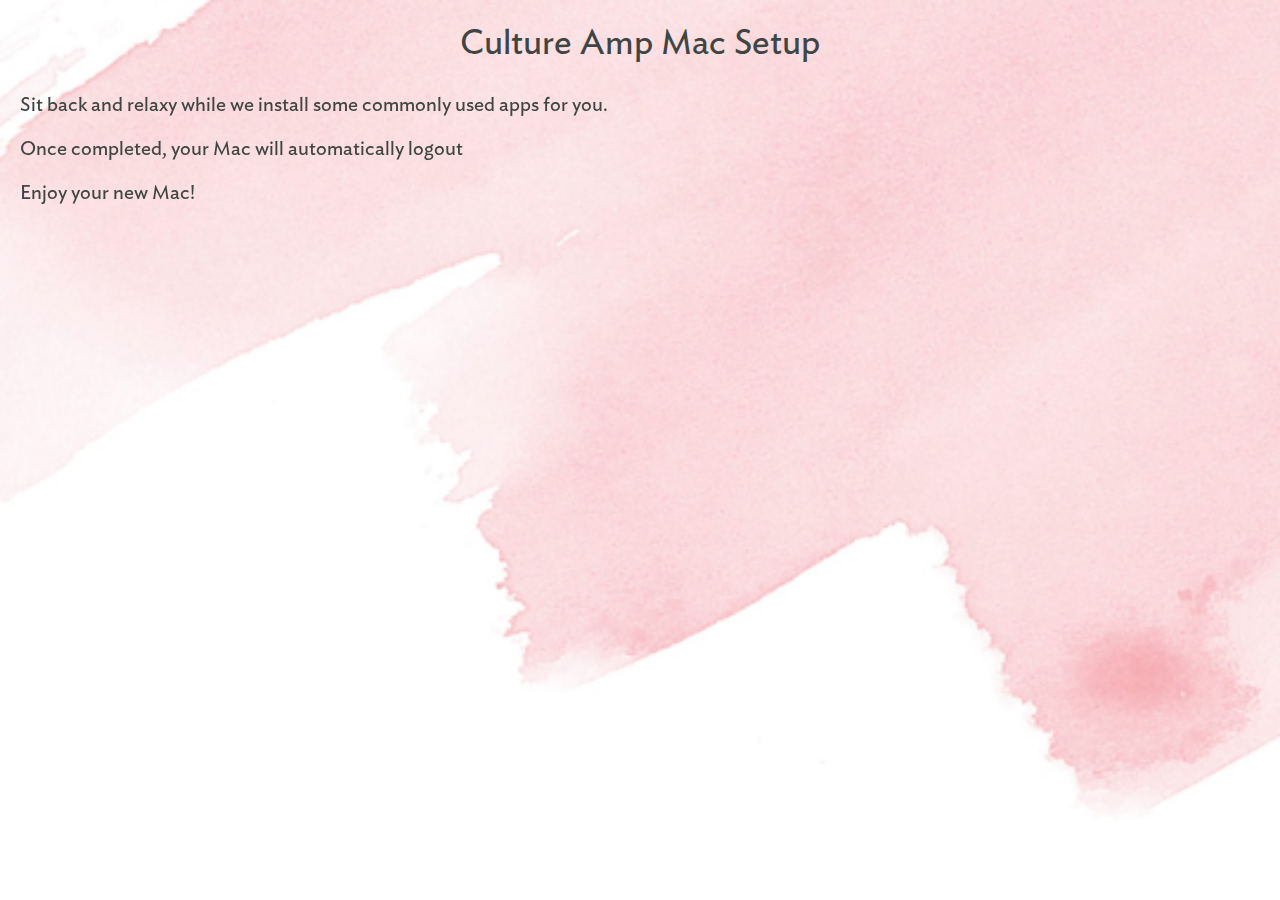
<file: Library/Application Support/SplashBuddy/presentation.bundle/Base.lproj/index.html>
<!DOCTYPE html PUBLIC "-//W3C//DTD XHTML 1.1//EN" "http://www.w3.org/TR/xhtml11/DTD/xhtml11.dtd">
	<head>
		<title>Culture Amp Setup</title>
		<meta http-equiv="Content-Type" content="text/html; charset=UTF-8" />
		<link rel="stylesheet" href="styles.css">
		<link rel="stylesheet" type="text/css" href="slick/slick.css"/>
		<link rel="stylesheet" type="text/css" href="slick/slick-theme.css"/>
		<script src="jquery-3.2.1.min.js"></script>
	</head>

	<body>
		<p>
		<h1>Culture Amp Mac Setup</h1>
		<div class="content">
			<div class="carousel">
  			<div>
					<p>Sit back and relaxy while we install some commonly used apps for you.
  				<p>Once completed, your Mac will automatically logout
  				<p>Enjoy your new Mac!
				</div>
				<div>
					<img src="Slack.png" alt="Slack" style="width:128px;height:128px;">
					<br>Slack is used for internal communications at Culture Amp
				</div>
				<div>
					<img src="Zoom.png" alt="Zoom" style="width:128px;height:128px;">
					<br>Zoom is used for video calls
				</div>
				<div>
					<img src="Chrome.png" alt="Google Chrome" style="width:128px;height:128px;">
					<br>This is some information about xxx
				</div>
				<div>
					<img src="Viscosity.png" alt="Viscosity" style="width:128px;height:128px;">
					<br>This is some information about xxx
				</div>
				<div>
					<img src="BoxSync.png" alt="Box Sync" style="width:128px;height:128px;">
					<img src="FileStream.png" alt="Google Drive File Stream" style="width:128px;height:128px;">
					<br>This is some information about xxx
				</div>
				<div>
					<img src="FileVault.png" alt="FileVault" style="width:128px;height:128px;">
					<br>This is some information about xxx
				</div>
			</div>
		</div>



			<script type="text/javascript" src="slick/slick.min.js"></script>

			<script type="text/javascript">
	    $(document).ready(function(){
	      $('.carousel').slick({
					slidesToScroll: 1,
 					autoplay: true,
 					autoplaySpeed: 10000,
					arrows: false,

	      });
	    });
	  </script>

	</body>
</html>
</file>
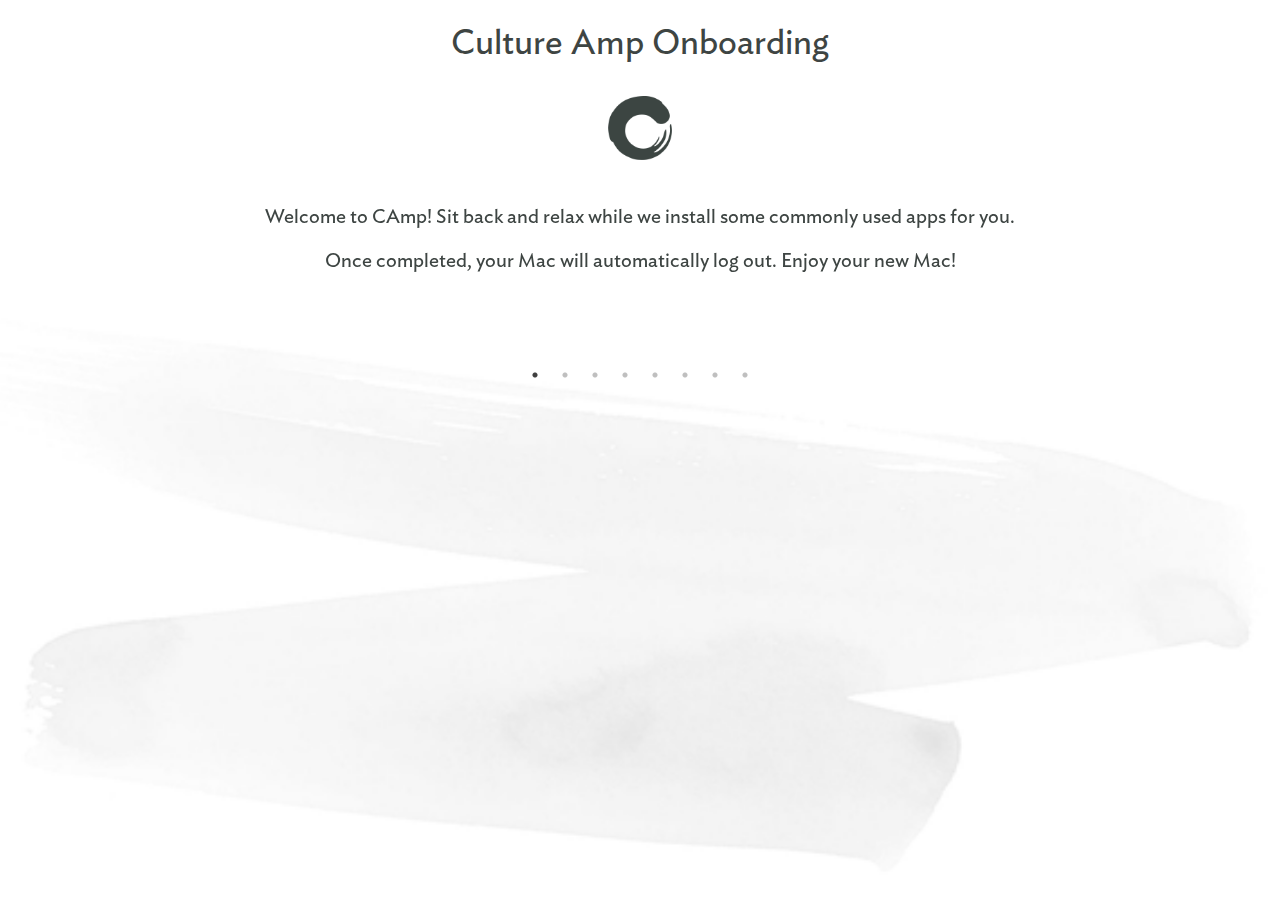
<file: ROOT/Library/Application Support/SplashBuddy/presentation.bundle/Base.lproj/index.html>
<!DOCTYPE html PUBLIC "-//W3C//DTD XHTML 1.1//EN" "http://www.w3.org/TR/xhtml11/DTD/xhtml11.dtd">
	<head>
		<title>Culture Amp Setup</title>
		<meta http-equiv="Content-Type" content="text/html; charset=UTF-8" />
		<link rel="stylesheet" href="styles.css">
		<link rel="stylesheet" type="text/css" href="slick/slick.css"/>
		<link rel="stylesheet" type="text/css" href="slick/slick-theme.css"/>
		<script src="jquery-3.2.1.min.js"></script>
	</head>

	<body>
		<p>
		<h1>Culture Amp Onboarding</h1>
		<div class="content">
			<div class="carousel">
  			<div>
					<br>
					<img src="enso-charcoal.png" alt="Enso" style="width:64px;height:64px;">
					<br>
					<p>Welcome to CAmp! Sit back and relax while we install some commonly used apps for you.
  					<p>Once completed, your Mac will automatically log out. Enjoy your new Mac!
				</div>
				<div>
					<br>
					<img src="Jamf.png" alt="Jamf" style="width:64px;height:64px;">
					<br>
					<p>Jamf is a macOS management framework that is used to take the burden off CAmpers for common tasks.
					<p>With Jamf we ensure that your Mac is always up-to-date and meets all security requirements.
					<p>If you'd like some more information about how Jamf works, reach out to @james on Slack.
				</div>
				<div>
					<br>
					<img src="Self Service.png" alt="Self Service" style="width:64px;height:64px;">
					<br>
					<p>One of the benefits of Jamf is Self Service; think of it like a custom App Store just for CAmpers.
					<p>You'll find it on the lefthand side of your Dock.
					<p>If you would like to see an app in Self Service, drop a request in #help_it on Slack!
				</div>
				<div>
					<br>
					<img src="Slack.png" alt="Slack" style="width:64px;height:64px;">
					<br>
					<p>Slack is used for internal communications at Culture Amp and all day-to-day communications happen here.
					<p>To make your onboarding smoother, you'll be automatically invited to a number of channels relevant to your position, but feel free to explore and join any that interest you.
					<p>For any IT assistance, you can ask a question in #help_it!
				</div>
				<div>
					<br>
					<img src="Zoom.png" alt="Zoom" style="width:64px;height:64px;">
					<br>
					<p>Zoom is a video conference and chat provider that we use throughout CAmp.
					<p>It enables us to bridge the geographic gap between all offices.
				</div>
				<div>
					<br>
					<img src="Chrome.png" alt="Google Chrome" style="width:64px;height:64px;">
					<br>
					<p>Google Chrome is the preferred browser at CAmp.
					<p>It is a fast, simple, and secure browser for all your devices.
				</div>
				<div>
					<br>
					<img src="Viscosity.png" alt="Viscosity" style="width:64px;height:64px;">
					<br>
					<p>Viscosity is a VPN application that is used to connect to secure resources at CAmp.
					<p>You'll learn more about this during your security induction.
				</div>
				<div>
					<br>
					<img src="FileVault.png" alt="FileVault" style="width:64px;height:64px;">
					<br>
					<p>FileVault is macOS full-disk encryption and uses XTS-AES-128 encryption with a 256-bit key to help prevent unauthorized access to the information on your startup disk.
					<p>It is automatically enabled by Jamf so that your data is secure from day one.
				</div>
			</div>
		</div>



	<script type="text/javascript" src="slick/slick.min.js"></script>
		<script type="text/javascript">
	    $(document).ready(function(){
	      $('.carousel').slick({
					slidesToScroll: 1,
 					autoplay: true,
 					autoplaySpeed: 10000,
					arrows: false,
					dots: true,
					draggable: false,
					fade: true,
					speed: 750,
	      });
	    });
	  </script>
	</body>
</html>
</file>
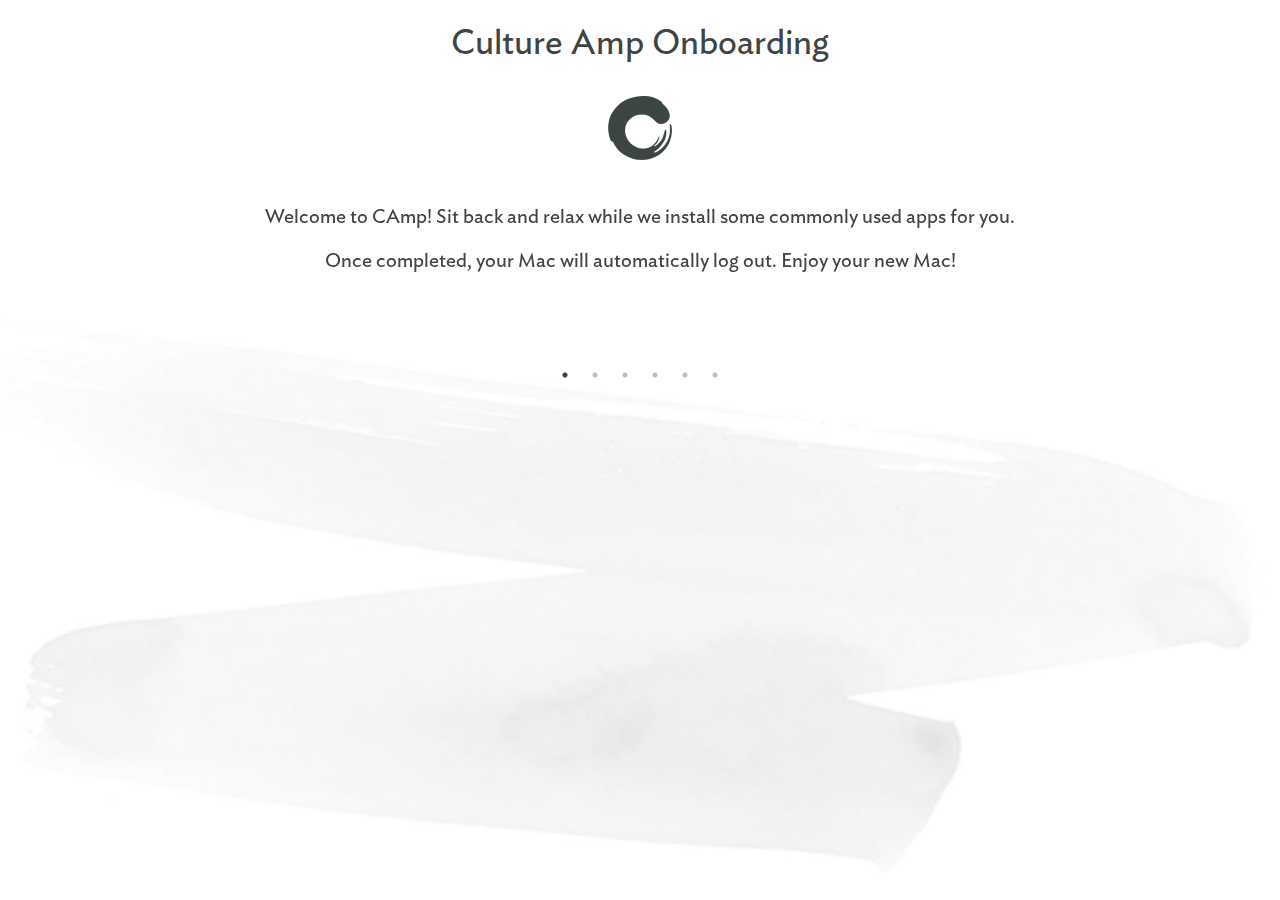
<file: ROOT/Library/Application Support/SplashBuddy/presentation.bundle/en.lproj/index.html>
<!DOCTYPE html PUBLIC "-//W3C//DTD XHTML 1.1//EN" "http://www.w3.org/TR/xhtml11/DTD/xhtml11.dtd">
	<head>
		<title>Culture Amp Setup</title>
		<meta http-equiv="Content-Type" content="text/html; charset=UTF-8" />
		<link rel="stylesheet" href="styles.css">
		<link rel="stylesheet" type="text/css" href="slick/slick.css"/>
		<link rel="stylesheet" type="text/css" href="slick/slick-theme.css"/>
		<script src="jquery-3.2.1.min.js"></script>
	</head>

	<body>
		<p>
		<h1>Culture Amp Onboarding</h1>
		<div class="content">
			<div class="carousel">
  			<div>
					<br>
					<img src="enso-charcoal.png" alt="Enso" style="width:64px;height:64px;">
					<br>
					<p>Welcome to CAmp! Sit back and relax while we install some commonly used apps for you.
  					<p>Once completed, your Mac will automatically log out. Enjoy your new Mac!
				</div>
				<div>
					<br>
					<img src="Jamf.png" alt="Jamf" style="width:64px;height:64px;">
					<br>
					<p>Jamf is a macOS management framework that is used to take the burden off CAmpers for common tasks.
					<p>With Jamf we ensure that your Mac is always up-to-date and meets all security requirements.
					<p>If you'd like some more information about how Jamf works, reach out to @james on Slack.
				</div>
				<div>
					<br>
					<img src="Self Service.png" alt="Self Service" style="width:64px;height:64px;">
					<br>
					<p>One of the benefits of Jamf is Self Service; think of it like a custom App Store just for CAmpers.
					<p>You'll find it on the lefthand side of your Dock.
					<p>If you would like to see an app in Self Service, drop a request in #help_it on Slack!
				</div>
				<div>
					<br>
					<img src="Slack.png" alt="Slack" style="width:64px;height:64px;">
					<br>
					<p>Slack is used for internal communications at Culture Amp and all day-to-day communications happen here.
					<p>To make your onboarding smoother, you'll be automatically invited to a number of channels relevant to your position, but feel free to explore and join any that interest you.
					<p>For any IT assistance, you can ask a question in #help_it!
				</div>
				<div>
					<br>
					<img src="Zoom.png" alt="Zoom" style="width:64px;height:64px;">
					<br>
					<p>Zoom is a video conference and chat provider that we use throughout CAmp.
					<p>It enables us to bridge the geographic gap between all offices.
				</div>
				<div>
					<br>
					<img src="Chrome.png" alt="Google Chrome" style="width:64px;height:64px;">
					<br>
					<p>Google Chrome is the preferred browser at CAmp.
					<p>It is a fast, simple, and secure browser for all your devices.
				</div>
			</div>
		</div>

	<script type="text/javascript" src="slick/slick.min.js"></script>
		<script type="text/javascript">
	    $(document).ready(function(){
	      $('.carousel').slick({
					slidesToScroll: 1,
 					autoplay: true,
 					autoplaySpeed: 10000,
					arrows: false,
					dots: true,
					draggable: false,
					fade: true,
					speed: 750,
	      });
	    });
	  </script>
	</body>
</html>
</file>
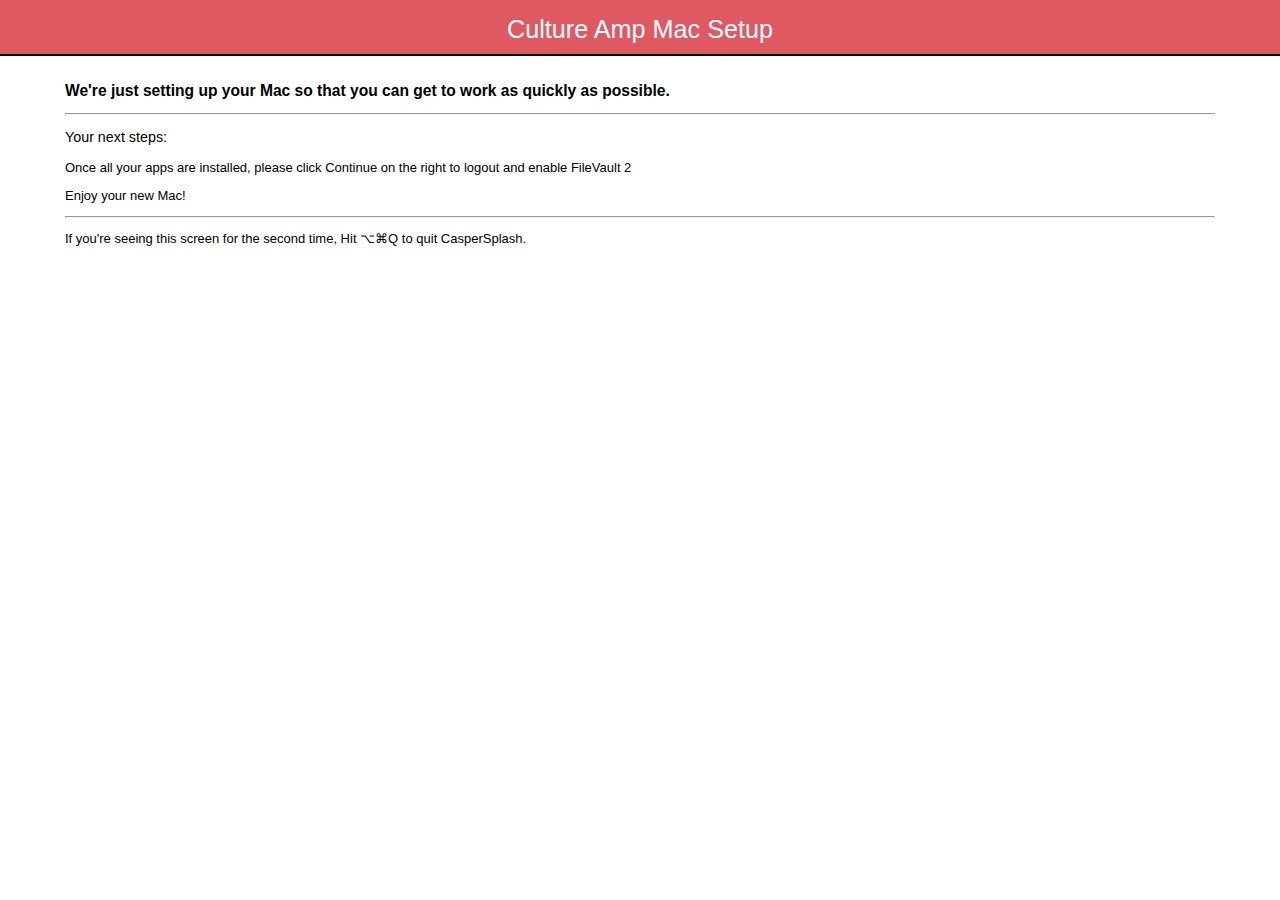
<file: Library/Application Support/SplashBuddy/presentation.html>
<!DOCTYPE html PUBLIC "-//W3C//DTD XHTML 1.1//EN" "http://www.w3.org/TR/xhtml11/DTD/xhtml11.dtd">
	<head>
		<title>Culture Amp Setup</title>
		<meta http-equiv="Content-Type" content="text/html; charset=UTF-8" />
		<style type="text/css">
			body {
				background-color: #fff;
				color: #000;
				font-size: 0.9em;
				font-family: sans-serif,helvetica;
				margin: 0;
				padding: 0;
			}
			:link {
				color: #0000FF;
			}
			:visited {
				color: #0000FF;
			}
			a:hover {
				color: #DE5961;
			}
			h1 {
				text-align: center;
				margin: 0;
				padding: 0.6em 2em 0.4em;
				background-color: #DE5961;
				color: #ffffff;
				font-weight: normal;
				font-size: 1.75em;
				border-bottom: 2px solid #000;
			}
			h1 strong {
				font-weight: bold;
			}
			h2 {
				font-size: 1.2em;
				font-weight: medium;
			}
			h3 {
				font-size: 1.1em;
				font-weight: lighter;
			}
			.content {
				padding: 1em 5em;
			}
			.content-columns {
				/* Setting relative positioning allows for 
				absolute positioning for sub-classes */
				position: relative;
				padding-top: 1em;
			}
			.content-column-left {
				/* Value for IE/Win; will be overwritten for other browsers */
				width: 47%;
				padding-right: 3%;
				float: left;
				padding-bottom: 2em;
			}
			.content-column-right {
				/* Values for IE/Win; will be overwritten for other browsers */
				width: 47%;
				padding-left: 3%;
				float: left;
				padding-bottom: 2em;
			}
			.content-columns>.content-column-left, .content-columns>.content-column-right {
				/* Non-IE/Win */
			}
			img {
				border: 2px solid #fff;
				padding: 2px;
				margin: 2px;
			}
			a:hover img {
				border: 2px solid #DE5961;
			}
		</style>
	</head>

	<body>
	<h1>Culture Amp Mac Setup<br><font size="-1"></h1>

		<div class="content">
			<div class="content-middle">
<h2>We're just setting up your Mac so that you can get to work as quickly as possible.</h2>
<hr />

	<h3>Your next steps:</h3>

	<p>Once all your apps are installed, please click Continue on the right to logout and enable FileVault 2</p>
	<p>Enjoy your new Mac!</p>
	<p>
	<p>
	<p>
<hr />
	<p>If you're seeing this screen for the second time, Hit ⌥⌘Q to quit CasperSplash.</p>

</body>
</html>
</file>
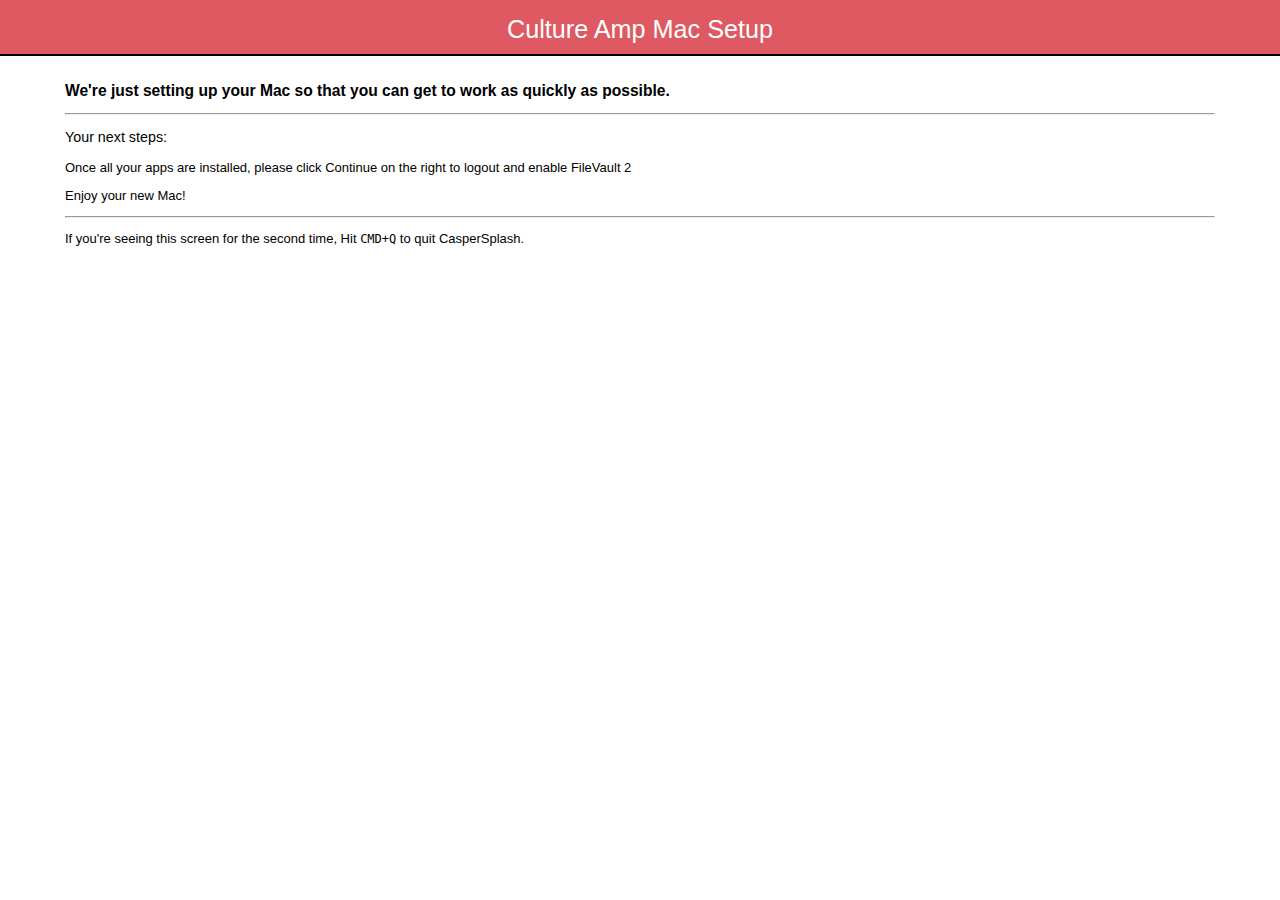
<file: Library/SplashBuddy/Assets/presentation.html>
<!DOCTYPE html PUBLIC "-//W3C//DTD XHTML 1.1//EN" "http://www.w3.org/TR/xhtml11/DTD/xhtml11.dtd">
	<head>
		<title>CasperSplash Test Page</title>
		<meta http-equiv="Content-Type" content="text/html; charset=UTF-8" />
		<style type="text/css">
			body {
				background-color: #fff;
				color: #000;
				font-size: 0.9em;
				font-family: sans-serif,helvetica;
				margin: 0;
				padding: 0;
			}
			:link {
				color: #0000FF;
			}
			:visited {
				color: #0000FF;
			}
			a:hover {
				color: #DE5961;
			}
			h1 {
				text-align: center;
				margin: 0;
				padding: 0.6em 2em 0.4em;
				background-color: #DE5961;
				color: #ffffff;
				font-weight: normal;
				font-size: 1.75em;
				border-bottom: 2px solid #000;
			}
			h1 strong {
				font-weight: bold;
			}
			h2 {
				font-size: 1.2em;
				font-weight: medium;
			}
			h3 {
				font-size: 1.1em;
				font-weight: lighter;
			}
			.content {
				padding: 1em 5em;
			}
			.content-columns {
				/* Setting relative positioning allows for 
				absolute positioning for sub-classes */
				position: relative;
				padding-top: 1em;
			}
			.content-column-left {
				/* Value for IE/Win; will be overwritten for other browsers */
				width: 47%;
				padding-right: 3%;
				float: left;
				padding-bottom: 2em;
			}
			.content-column-right {
				/* Values for IE/Win; will be overwritten for other browsers */
				width: 47%;
				padding-left: 3%;
				float: left;
				padding-bottom: 2em;
			}
			.content-columns>.content-column-left, .content-columns>.content-column-right {
				/* Non-IE/Win */
			}
			img {
				border: 2px solid #fff;
				padding: 2px;
				margin: 2px;
			}
			a:hover img {
				border: 2px solid #DE5961;
			}
		</style>
	</head>

	<body>
	<h1>Culture Amp Mac Setup<br><font size="-1"></h1>

		<div class="content">
			<div class="content-middle">
<h2>We're just setting up your Mac so that you can get to work as quickly as possible.</h2>
<hr />

	<h3>Your next steps:</h3>

	<p>Once all your apps are installed, please click Continue on the right to logout and enable FileVault 2</p>
	<p>Enjoy your new Mac!</p>
	<p>
	<p>
	<p>
<hr />
	<p>If you're seeing this screen for the second time, Hit <tt>CMD+Q</tt> to quit CasperSplash.</p>

</body>
</html>
</file>
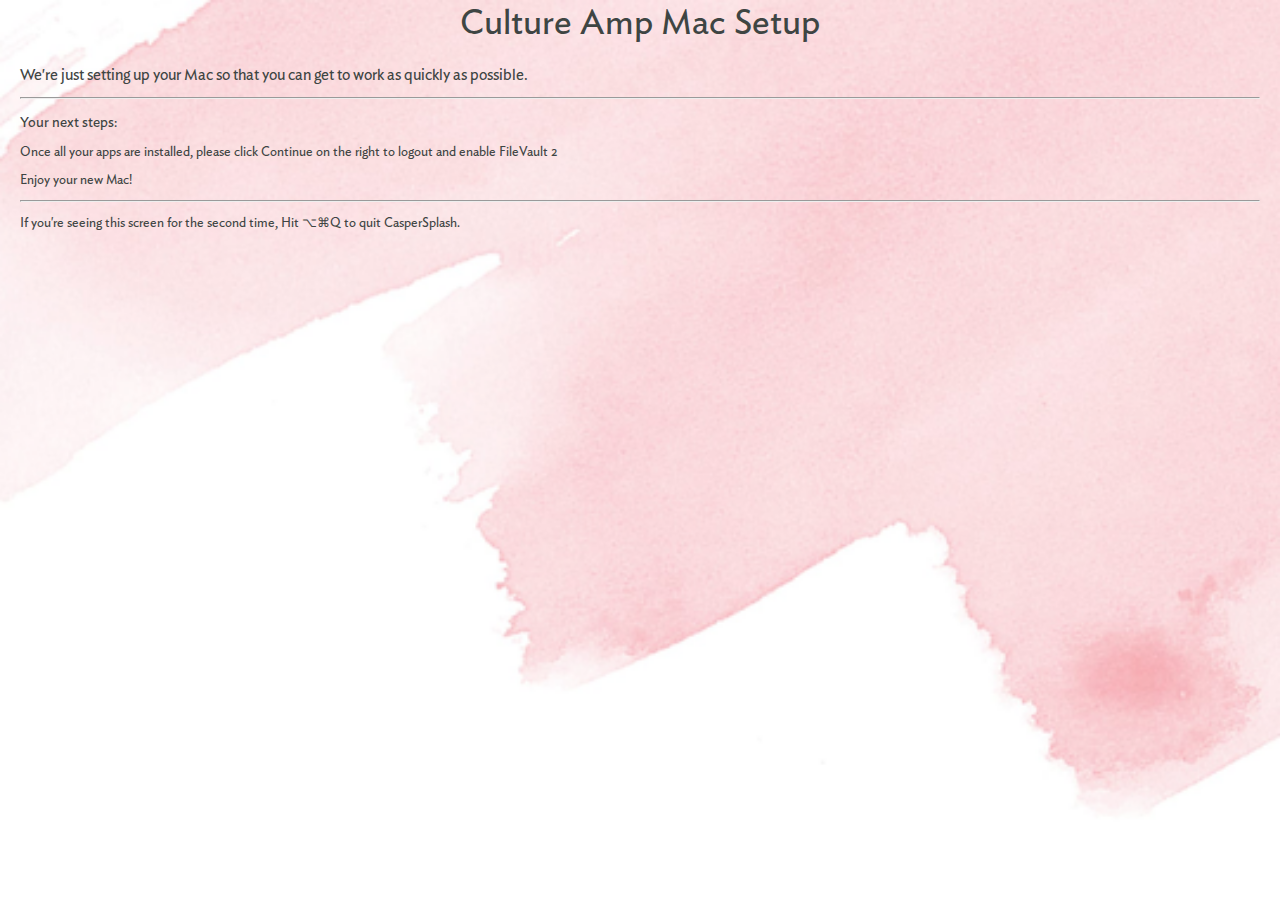
<file: Library/Application Support/SplashBuddy/presentation.bundle/Base.lproj/page1.html>
<!DOCTYPE html PUBLIC "-//W3C//DTD XHTML 1.1//EN" "http://www.w3.org/TR/xhtml11/DTD/xhtml11.dtd">
	<head>
		<title>Culture Amp Setup</title>
		<meta http-equiv="Content-Type" content="text/html; charset=UTF-8" />
		<link rel="stylesheet" href="styles.css">
	</head>

	<body>
	<h1>Culture Amp Mac Setup<br><font size="-1"></h1>

		<div class="content">
			<div class="content-middle">
<h2>We're just setting up your Mac so that you can get to work as quickly as possible.</h2>
<hr />

	<h3>Your next steps:</h3>

	<p>Once all your apps are installed, please click Continue on the right to logout and enable FileVault 2</p>
	<p>Enjoy your new Mac!</p>
	<p>
	<p>
	<p>
<hr />
	<p>If you're seeing this screen for the second time, Hit ⌥⌘Q to quit CasperSplash.</p>

</body>
</html>
</file>
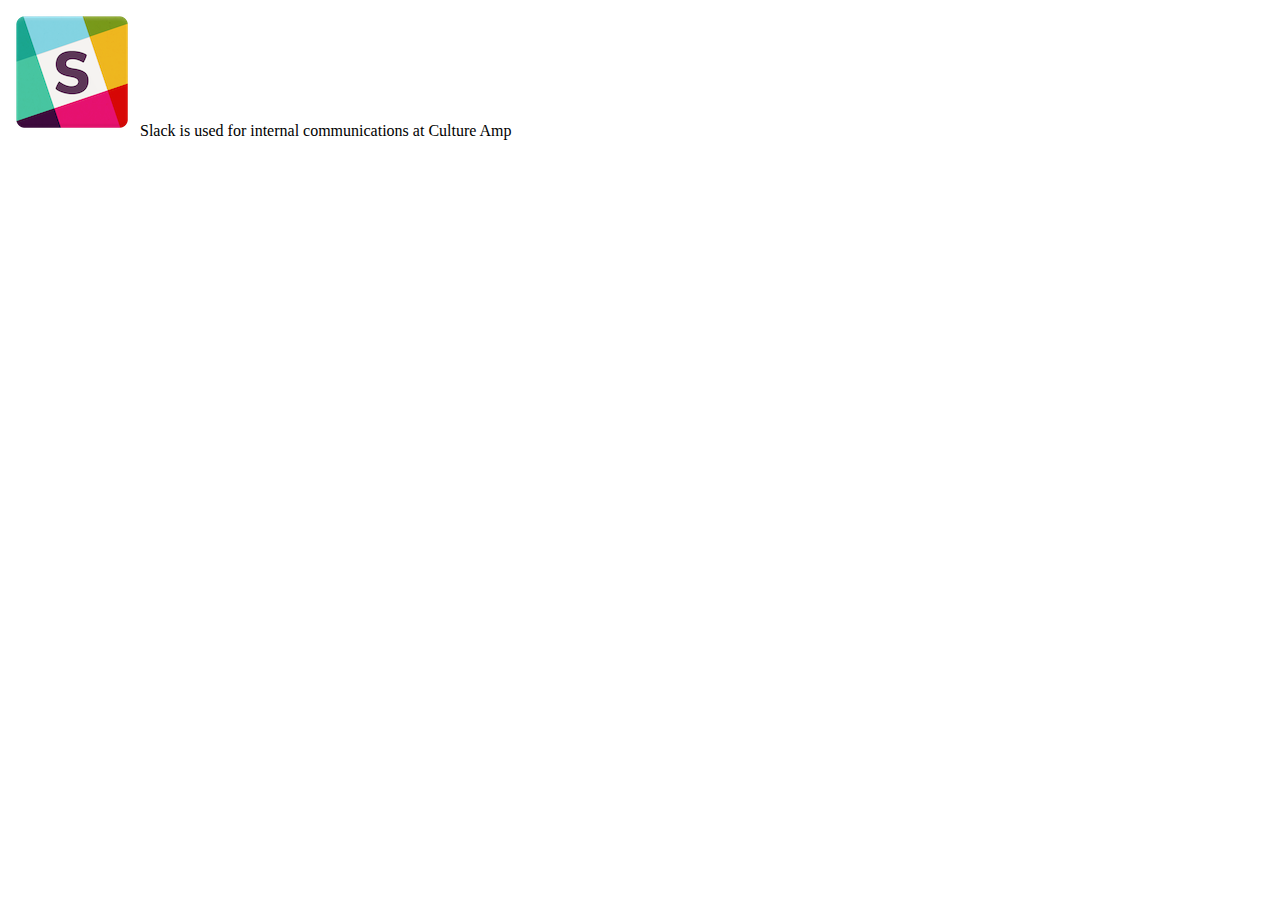
<file: Library/Application Support/SplashBuddy/presentation.bundle/Base.lproj/slack.html>
<!DOCTYPE html PUBLIC "-//W3C//DTD XHTML 1.1//EN" "http://www.w3.org/TR/xhtml11/DTD/xhtml11.dtd">
	<head>
		<title>Slack</title>
	</head>

	<body>
		<img src="Slack.png" alt="Slack" style="width:128px;height:128px;">
		Slack is used for internal communications at Culture Amp
	</body>
</html>
</file>
<file: Library/Application Support/SplashBuddy/presentation.bundle/Base.lproj/styles.css>
@font-face {
  font-family: "Ideal Sans";
  src: url('IdealSans-Light.otf') format('opentype');
  font-weight: lighter;
  font-style: lighter;
}
@font-face {
  font-family: "Ideal Sans";
  src: url('IdealSans-Book.otf') format('opentype');
  font-weight: normal;
  font-style: normal;
}
body {
  background-color: #fff;
  background-image: url("background-coral.png");
  background-size: cover;
  color: #3e4543;
  font-size: 1.25em;
  font-family: "Ideal Sans", helvetica;
  font-weight: lighter;
  margin: 0;
  padding: 0;
}
:link {
  color: #0000FF;
}
:visited {
  color: #0000FF;
}
a:hover {
  color: #DE5961;
}
h1 {
  text-align: center;
  margin: 0;
  font-size: 1.75em;
  font-weight: lighter;
}
h2 {
  font-size: 1.2em;
  font-weight: lighter;
}
h3 {
  font-size: 1.1em;
  font-weight: lighter;
}

.content {
  padding: 10px 20px;
}
.content2 {
  width: 90%;
}
.content-columns {
  /* Setting relative positioning allows for
  absolute positioning for sub-classes */
  position: relative;
  padding-top: 1em;
}
.content-column-left {
  /* Value for IE/Win; will be overwritten for other browsers */
  width: 47%;
  padding-right: 3%;
  float: left;
  padding-bottom: 2em;
}
.content-column-right {
  /* Values for IE/Win; will be overwritten for other browsers */
  width: 47%;
  padding-left: 3%;
  float: left;
  padding-bottom: 2em;
}
.content-columns>.content-column-left, .content-columns>.content-column-right {
  /* Non-IE/Win */
}

a:hover img {
  border: 2px solid #DE5961;
}
</file>
<file: ROOT/Library/Application Support/SplashBuddy/presentation.bundle/Base.lproj/styles.css>
@font-face {
  font-family: "Ideal Sans";
  src: url('IdealSans-Light.otf') format('opentype');
  font-weight: lighter;
  font-style: lighter;
}
@font-face {
  font-family: "Ideal Sans";
  src: url('IdealSans-Book.otf') format('opentype');
  font-weight: normal;
  font-style: normal;
}
body {
  background-color: #fff;
  background-image: url("bg-grey.png");
  background-size: cover;
  color: #3e4543;
  font-size: 1.25em;
  font-family: "Ideal Sans", helvetica;
  font-weight: lighter;
  margin: 0;
  padding: 0;
}
img {
  margin-left: auto;
  margin-right: auto;
  width: 8em
}
:link {
  color: #0000FF;
}
:visited {
  color: #0000FF;
}
a:hover {
  color: #DE5961;
}
h1 {
  text-align: center;
  margin: 0;
  font-size: 1.75em;
  font-weight: lighter;
}
h2 {
  font-size: 1.2em;
  font-weight: lighter;
}
h3 {
  font-size: 1.1em;
  font-weight: lighter;
}

.content {
  padding: 10px 75px;
  text-align: center;
}
.content2 {
  width: 90%;
}
.content-columns {
  /* Setting relative positioning allows for
  absolute positioning for sub-classes */
  position: relative;
  padding-top: 1em;
}
.content-column-left {
  /* Value for IE/Win; will be overwritten for other browsers */
  width: 47%;
  padding-right: 3%;
  float: left;
  padding-bottom: 2em;
}
.content-column-right {
  /* Values for IE/Win; will be overwritten for other browsers */
  width: 47%;
  padding-left: 3%;
  float: left;
  padding-bottom: 2em;
}
.content-columns>.content-column-left, .content-columns>.content-column-right {
  /* Non-IE/Win */
}

a:hover img {
  border: 2px solid #DE5961;
}
</file>
<file: ROOT/Library/Application Support/SplashBuddy/presentation.bundle/en.lproj/styles.css>
@font-face {
  font-family: "Ideal Sans";
  src: url('IdealSans-Light.otf') format('opentype');
  font-weight: lighter;
  font-style: lighter;
}
@font-face {
  font-family: "Ideal Sans";
  src: url('IdealSans-Book.otf') format('opentype');
  font-weight: normal;
  font-style: normal;
}
body {
  background-color: #fff;
  background-image: url("bg-grey.png");
  background-size: cover;
  color: #3e4543;
  font-size: 1.25em;
  font-family: "Ideal Sans", helvetica;
  font-weight: lighter;
  margin: 0;
  padding: 0;
}
img {
  margin-left: auto;
  margin-right: auto;
  width: 8em
}
:link {
  color: #0000FF;
}
:visited {
  color: #0000FF;
}
a:hover {
  color: #DE5961;
}
h1 {
  text-align: center;
  margin: 0;
  font-size: 1.75em;
  font-weight: lighter;
}
h2 {
  font-size: 1.2em;
  font-weight: lighter;
}
h3 {
  font-size: 1.1em;
  font-weight: lighter;
}

.content {
  padding: 10px 75px;
  text-align: center;
}
.content2 {
  width: 90%;
}
.content-columns {
  /* Setting relative positioning allows for
  absolute positioning for sub-classes */
  position: relative;
  padding-top: 1em;
}
.content-column-left {
  /* Value for IE/Win; will be overwritten for other browsers */
  width: 47%;
  padding-right: 3%;
  float: left;
  padding-bottom: 2em;
}
.content-column-right {
  /* Values for IE/Win; will be overwritten for other browsers */
  width: 47%;
  padding-left: 3%;
  float: left;
  padding-bottom: 2em;
}
.content-columns>.content-column-left, .content-columns>.content-column-right {
  /* Non-IE/Win */
}

a:hover img {
  border: 2px solid #DE5961;
}
</file>
